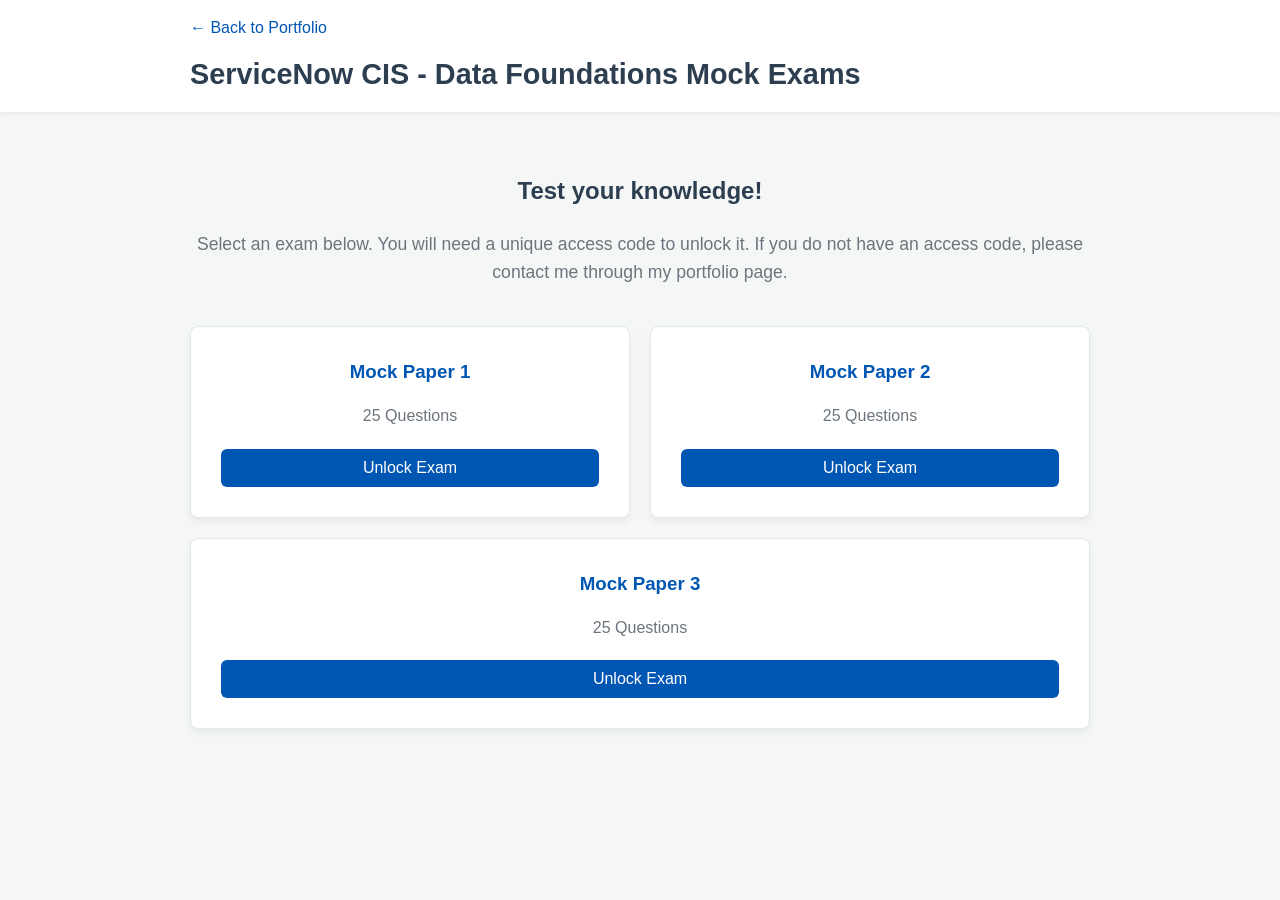
<file: servicenow-mock-exams/index.html>
<!DOCTYPE html>
<html lang="en">
<head>
    <meta charset="UTF-8">
    <meta name="viewport" content="width=device-width, initial-scale=1.0">
    <title>ServiceNow Mock Exams</title>
    <link rel="stylesheet" href="styles.css">
</head>
<body>
    <header class="app-header">
        <div class="container header-container">
            <a href="../index.html" class="back-link">← Back to Portfolio</a>
            <h1>ServiceNow CIS - Data Foundations Mock Exams</h1>
        </div>
    </header>

    <main class="container main-content">
        <!-- Landing View -->
        <div id="landing-view">
            <div class="intro-text">
                <h2>Test your knowledge!</h2>
                <p>Select an exam below. You will need a unique access code to unlock it. If you do not have an access code, please contact me through my portfolio page.</p>
            </div>
            
            <div class="exam-cards">
                <div class="card" onclick="selectExam('exam1')">
                    <h3>Mock Paper 1</h3>
                    <p>25 Questions</p>
                    <button class="btn-primary">Unlock Exam</button>
                </div>
                <div class="card" onclick="selectExam('exam2')">
                    <h3>Mock Paper 2</h3>
                    <p>25 Questions</p>
                    <button class="btn-primary">Unlock Exam</button>
                </div>
                <div class="card" onclick="selectExam('exam3')">
                    <h3>Mock Paper 3</h3>
                    <p>25 Questions</p>
                    <button class="btn-primary">Unlock Exam</button>
                </div>
            </div>
        </div>

        <!-- Auth View -->
        <div id="auth-view" style="display: none;">
            <div class="auth-card">
                <h2 id="auth-title">Unlock Exam</h2>
                <p>Please enter the access code provided to you.</p>
                <div class="form-group">
                    <input type="password" id="access-code" placeholder="Enter Access Code">
                </div>
                <div id="auth-error" class="error-msg" style="display: none;">Invalid access code. Please try again.</div>
                <div id="auth-success" class="success-msg" style="display: none; margin-bottom: 20px;">
                    Your request has been sent! Please check your email and enter the received code above.
                </div>
                <div class="btn-group">
                    <button class="btn-secondary" onclick="showLanding()">Cancel</button>
                    <button class="btn-primary" onclick="unlockExam()">Unlock</button>
                </div>
                <div style="margin-top: 20px;">
                    <a href="#" onclick="showRequestView(); return false;" style="color: var(--primary); font-size: 0.9rem;">Don't have a code? Request one here.</a>
                </div>
            </div>
        </div>

        <!-- Request Code View -->
        <div id="request-view" style="display: none;">
            <div class="auth-card">
                <h2>Request Access Code</h2>
                <p>Fill out your details to receive an access code via email.</p>
                <form id="request-code-form" onsubmit="submitRequestCode(event)">
                    <input type="hidden" name="Requested_Exam" id="requested-exam-name" value="">
                    
                    <div class="form-group">
                        <input type="text" name="Name" id="req-name" placeholder="Full Name" required>
                    </div>
                    <div class="form-group">
                        <input type="email" name="Email" id="req-email" placeholder="Email Address" required>
                    </div>
                    <div class="form-group">
                        <input type="tel" name="Phone" id="req-phone" placeholder="Phone Number" required>
                    </div>
                    <div class="btn-group">
                        <button type="button" class="btn-secondary" onclick="showLanding()">Cancel</button>
                        <button type="submit" class="btn-primary" id="req-submit-btn">Request Code</button>
                    </div>
                </form>
            </div>
        </div>

        <!-- Registration View -->
        <div id="register-view" style="display: none;">
            <div class="auth-card">
                <h2>Candidate Details</h2>
                <p>Please enter your details before starting the exam. This will be used for your score report.</p>
                <form id="register-form" onsubmit="startExam(event)">
                    <div class="form-group">
                        <input type="text" id="reg-name" placeholder="Full Name" required>
                    </div>
                    <div class="form-group">
                        <input type="email" id="reg-email" placeholder="Email Address" required>
                    </div>
                    <div class="form-group">
                        <input type="tel" id="reg-phone" placeholder="Phone Number" required>
                    </div>
                    <div class="btn-group">
                        <button type="button" class="btn-secondary" onclick="showLanding()">Cancel</button>
                        <button type="submit" class="btn-primary">Start Exam</button>
                    </div>
                </form>
            </div>
        </div>

        <!-- Exam View -->
        <div id="exam-view" style="display: none;">
            <div class="exam-header">
                <h2 id="exam-title">Mock Paper</h2>
                <div class="timer-container" id="exam-timer">01:30:00</div>
                <button class="btn-secondary" onclick="showLanding()">Exit Exam</button>
            </div>
            
            <!-- Candidate Dashboard Banner -->
            <div class="candidate-banner">
                <div class="banner-item"><strong>Candidate:</strong> <span id="banner-name"></span></div>
                <div class="banner-item"><strong>Status:</strong> <span id="banner-status">In Progress</span></div>
                <div class="banner-item"><strong>Try Number:</strong> <span id="banner-try"></span></div>
                <div class="banner-item" id="banner-prev-score-container" style="display: none;">
                    <strong>Previous Score:</strong> <span id="banner-prev-score"></span>
                </div>
            </div>
            
            <div id="validation-error" class="error-msg" style="display: none; margin-bottom: 20px;">
                Please answer all questions before submitting.
            </div>
            
            <div id="result-container" class="result-container" style="display: none;"></div>
            
            <div id="quiz-container"></div>
            
            <button id="submit-btn" class="btn-submit" style="display: none;">Submit Exam & Get Score</button>
        </div>
    </main>

    <script src="exam_data.js"></script>
    <script src="app.js"></script>
</body>
</html>
</file>
<file: servicenow-mock-exams/styles.css>
:root {
    --primary: #0056b3;
    --primary-hover: #004494;
    --secondary: #6c757d;
    --secondary-hover: #5a6268;
    --bg-color: #f4f7f6;
    --card-bg: #ffffff;
    --text-main: #333333;
    --text-muted: #6c757d;
    --border-color: #e1e8ed;
    --success: #28a745;
    --success-bg: #d4edda;
    --success-border: #c3e6cb;
    --danger: #dc3545;
    --danger-bg: #f8d7da;
    --danger-border: #f5c6cb;
}

body {
    font-family: 'Inter', 'Segoe UI', Tahoma, Geneva, Verdana, sans-serif;
    background-color: var(--bg-color);
    color: var(--text-main);
    margin: 0;
    padding: 0;
    line-height: 1.6;
}

.container {
    max-width: 900px;
    margin: 0 auto;
    padding: 20px;
}

.app-header {
    background: #fff;
    box-shadow: 0 2px 4px rgba(0,0,0,0.05);
    margin-bottom: 40px;
}

.header-container {
    padding-top: 15px;
    padding-bottom: 15px;
}

.back-link {
    text-decoration: none;
    color: var(--primary);
    font-weight: 500;
    margin-bottom: 10px;
    display: inline-block;
}

.back-link:hover {
    text-decoration: underline;
}

h1, h2, h3 {
    margin-top: 0;
    color: #2c3e50;
}

h1 {
    font-size: 1.8rem;
    margin-bottom: 0;
}

/* Landing View */
.intro-text {
    text-align: center;
    margin-bottom: 40px;
}

.intro-text p {
    color: var(--text-muted);
    font-size: 1.1rem;
}

.exam-cards {
    display: flex;
    justify-content: space-between;
    gap: 20px;
    flex-wrap: wrap;
}

.card {
    background: var(--card-bg);
    padding: 30px;
    border-radius: 8px;
    box-shadow: 0 4px 6px rgba(0,0,0,0.05);
    flex: 1;
    min-width: 250px;
    text-align: center;
    transition: transform 0.3s, box-shadow 0.3s;
    cursor: pointer;
    border: 1px solid var(--border-color);
}

.card:hover {
    transform: translateY(-5px);
    box-shadow: 0 8px 15px rgba(0,0,0,0.1);
}

.card h3 {
    margin-bottom: 10px;
    color: var(--primary);
}

.card p {
    color: var(--text-muted);
    margin-bottom: 20px;
}

/* Buttons */
button {
    font-family: inherit;
    font-size: 1rem;
    cursor: pointer;
    border-radius: 6px;
    transition: background 0.3s, opacity 0.3s;
    border: none;
}

.btn-primary {
    background-color: var(--primary);
    color: #fff;
    padding: 10px 20px;
    width: 100%;
}

.btn-primary:hover {
    background-color: var(--primary-hover);
}

.btn-secondary {
    background-color: var(--secondary);
    color: #fff;
    padding: 10px 20px;
}

.btn-secondary:hover {
    background-color: var(--secondary-hover);
}

.btn-submit {
    background-color: var(--success);
    color: #fff;
    padding: 15px;
    width: 100%;
    font-size: 1.2rem;
    font-weight: bold;
    margin-top: 30px;
    margin-bottom: 50px;
}

.btn-submit:hover {
    background-color: #218838;
}

/* Auth View */
.auth-card {
    background: var(--card-bg);
    max-width: 400px;
    margin: 50px auto;
    padding: 30px;
    border-radius: 8px;
    box-shadow: 0 4px 12px rgba(0,0,0,0.1);
    text-align: center;
}

.form-group input {
    width: 100%;
    padding: 12px;
    margin-top: 15px;
    margin-bottom: 20px;
    border: 1px solid var(--border-color);
    border-radius: 4px;
    box-sizing: border-box;
    font-size: 1rem;
}

.btn-group {
    display: flex;
    gap: 10px;
}

.btn-group button {
    flex: 1;
}

.error-msg {
    color: var(--danger);
    background: var(--danger-bg);
    padding: 10px;
    border-radius: 4px;
    margin-bottom: 20px;
    font-size: 0.9rem;
}

/* Exam View */
.exam-header {
    display: flex;
    justify-content: space-between;
    align-items: center;
    margin-bottom: 30px;
    border-bottom: 2px solid var(--border-color);
    padding-bottom: 15px;
}

.exam-header h2 {
    margin: 0;
    color: var(--primary);
}

.question-card {
    background: var(--card-bg);
    margin-bottom: 30px;
    padding: 25px;
    border-radius: 8px;
    box-shadow: 0 2px 4px rgba(0,0,0,0.05);
    border: 1px solid var(--border-color);
}

.question-text {
    font-size: 1.15rem;
    font-weight: 600;
    margin-bottom: 20px;
}

.help-text {
    font-size: 0.85em;
    color: var(--text-muted);
    font-weight: normal;
    font-style: italic;
}

.option {
    display: flex;
    align-items: flex-start;
    padding: 12px;
    margin-bottom: 10px;
    border-radius: 6px;
    border: 1px solid transparent;
    transition: background-color 0.2s;
}

.option:hover {
    background-color: #f8f9fa;
    cursor: pointer;
}

.option input {
    margin-top: 5px;
    margin-right: 12px;
    transform: scale(1.2);
    cursor: pointer;
}

.option label {
    flex-grow: 1;
    cursor: pointer;
    font-size: 1.05rem;
}

.feedback {
    margin-top: 15px;
    font-weight: bold;
    font-size: 1.1rem;
}

/* Results */
.result-container {
    padding: 30px;
    text-align: center;
    border-radius: 8px;
    margin-bottom: 40px;
    background: #fff;
    box-shadow: 0 4px 6px rgba(0,0,0,0.1);
}

.score {
    font-size: 2.5rem;
    font-weight: bold;
    margin-bottom: 15px;
}

.correct-opt {
    background-color: var(--success-bg) !important;
    border: 1px solid var(--success-border) !important;
}

.incorrect-opt {
    background-color: var(--danger-bg) !important;
    border: 1px solid var(--danger-border) !important;
}

.text-success { color: var(--success); }
.text-danger { color: var(--danger); }

/* New Features */
.timer-container {
    font-size: 1.5rem;
    font-weight: bold;
    color: var(--danger);
    background: var(--danger-bg);
    padding: 5px 15px;
    border-radius: 6px;
    border: 1px solid var(--danger-border);
}

.candidate-banner {
    display: flex;
    justify-content: space-between;
    flex-wrap: wrap;
    background: #e9ecef;
    padding: 15px 20px;
    border-radius: 8px;
    margin-bottom: 25px;
    border: 1px solid var(--border-color);
}

.banner-item {
    margin-right: 15px;
    font-size: 0.95rem;
}

.success-msg {
    color: var(--success);
    background: var(--success-bg);
    padding: 15px;
    border-radius: 4px;
    border: 1px solid var(--success-border);
    font-weight: 600;
}
</file>
